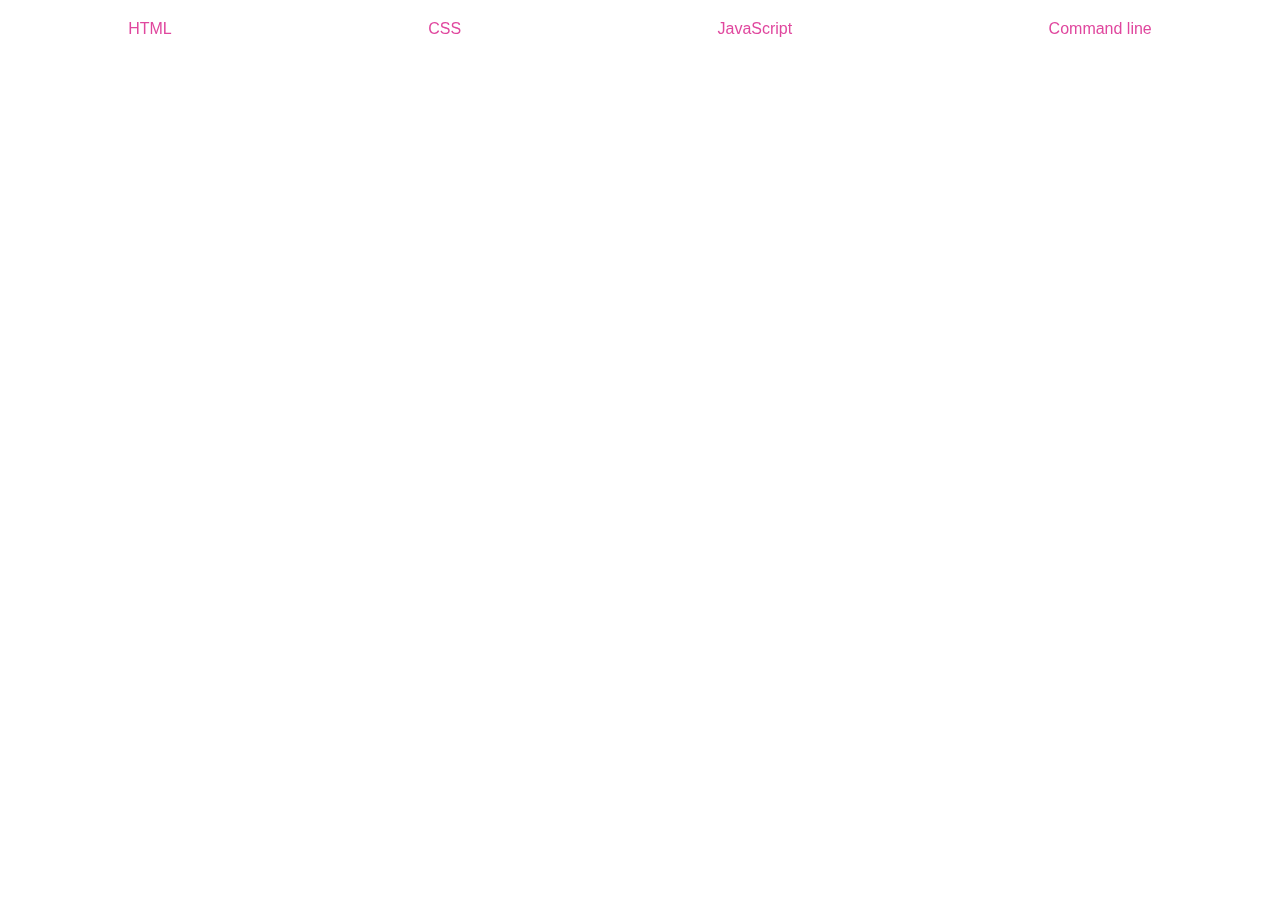
<file: index.html>
<!DOCTYPE html>
<html lang="en">
<head>
    <meta charset="UTF-8">
    <meta http-equiv="X-UA-Compatible" content="IE=edge">
    <meta name="viewport" content="width=device-width, initial-scale=1.0">
    <script src="https://code.jquery.com/jquery-1.10.2.js"></script>
    <script src="script.js"></script>
    <link rel="stylesheet" href="/style.css">
    <title>CSS</title>
</head>
<body>
    <header id="header"></header>
</body>
</html>
</file>
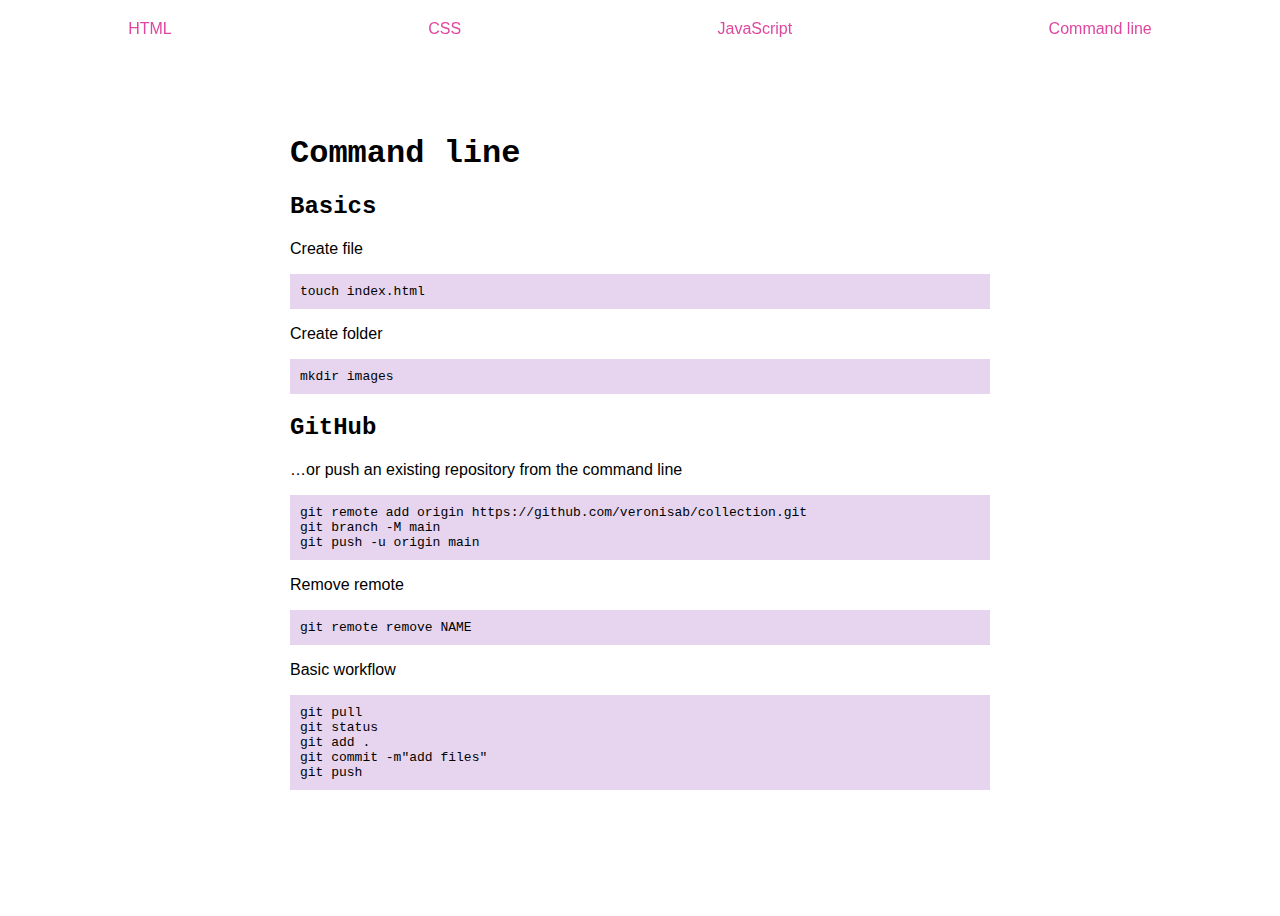
<file: commandline.html>
<!DOCTYPE html>
<html lang="en">
<head>
    <meta charset="UTF-8">
    <meta http-equiv="X-UA-Compatible" content="IE=edge">
    <meta name="viewport" content="width=device-width, initial-scale=1.0">
    <script src="https://code.jquery.com/jquery-1.10.2.js"></script>
    <script src="script.js"></script>
    <link rel="stylesheet" href="/style.css">
    <title>Command line</title>
</head>
<body>
    <header id="header"></header>

    <main>
        <section>
            <h1>Command line</h1>
            <h2>Basics</h2>
            <p>Create file</p>
            <pre><code>touch index.html</code></pre>
            <p>Create folder</p>
            <pre><code>mkdir images</code></pre>
            <h2>GitHub</h2>
            <p> …or push an existing repository from the command line</p>
            <pre><code>git remote add origin https://github.com/veronisab/collection.git
git branch -M main
git push -u origin main</code></pre>
            <p>Remove remote</p>
            <pre><code>git remote remove NAME</code></pre>
            <p>Basic workflow</p>
            <pre><code>git pull
git status
git add .
git commit -m"add files"
git push</code></pre>
    
        </section>
    </main>
    </body>
</html>
</file>
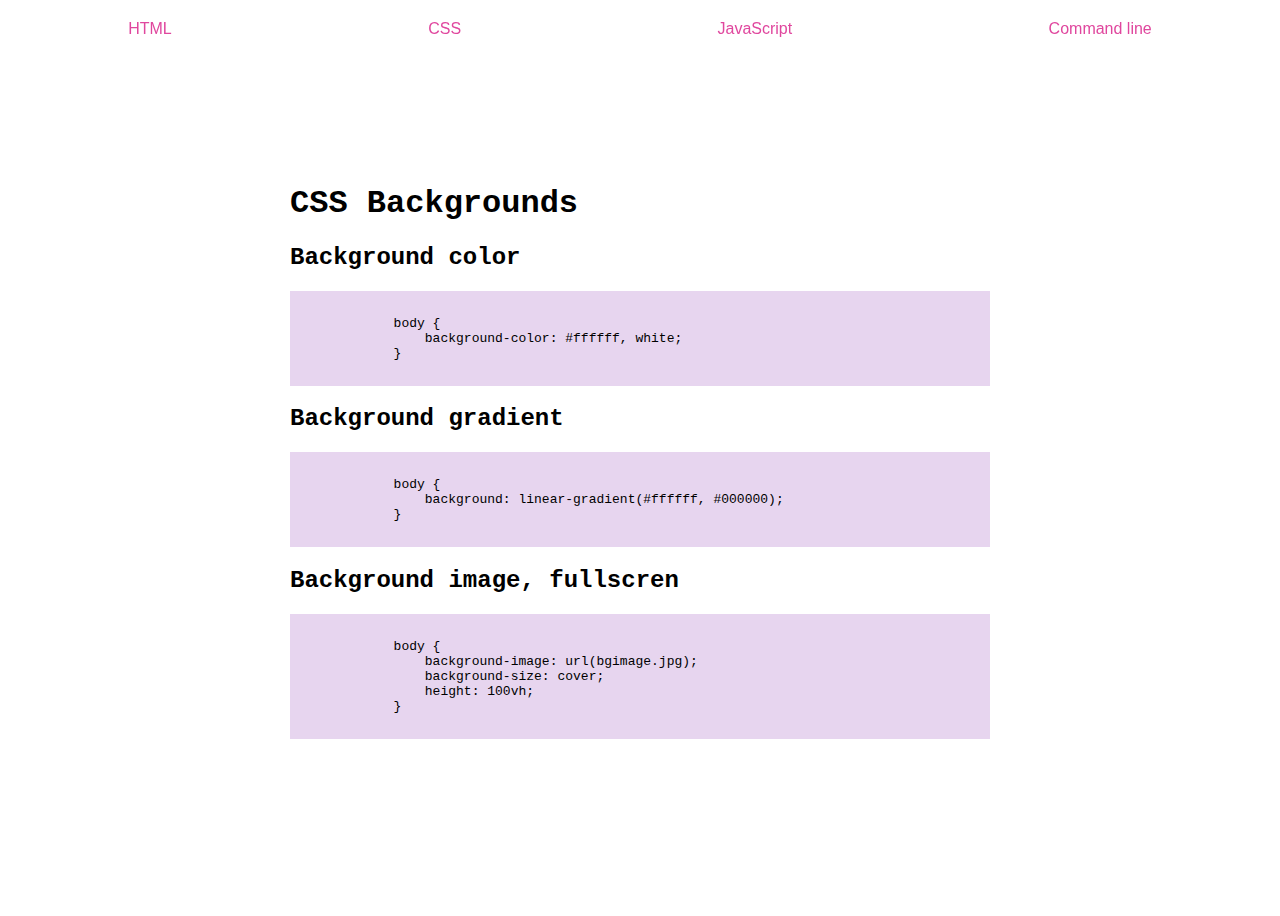
<file: css-bg.html>
<!DOCTYPE html>
<html lang="en">
<head>
    <meta charset="UTF-8">
    <meta http-equiv="X-UA-Compatible" content="IE=edge">
    <meta name="viewport" content="width=device-width, initial-scale=1.0">
    <script src="https://code.jquery.com/jquery-1.10.2.js"></script>
    <script src="script.js"></script>
    <link rel="stylesheet" href="/style.css">
    <title>CSS</title>
</head>
<body>
    <header id="header"></header>

    <main>
        <h1>CSS Backgrounds</h1>
        <section>
        <h2>Background color</h2>
        <pre><code>
            body {
                background-color: #ffffff, white;
            }
        </code></pre>
        <h2>Background gradient</h2>
        <pre><code>
            body {
                background: linear-gradient(#ffffff, #000000);
            }
        </code></pre>
        <h2>Background image, fullscren</h2>
        <pre><code>
            body {
                background-image: url(bgimage.jpg);
                background-size: cover;
                height: 100vh;
            }
        </code></pre>
        </section>
    
    
</body>
</html>
</file>
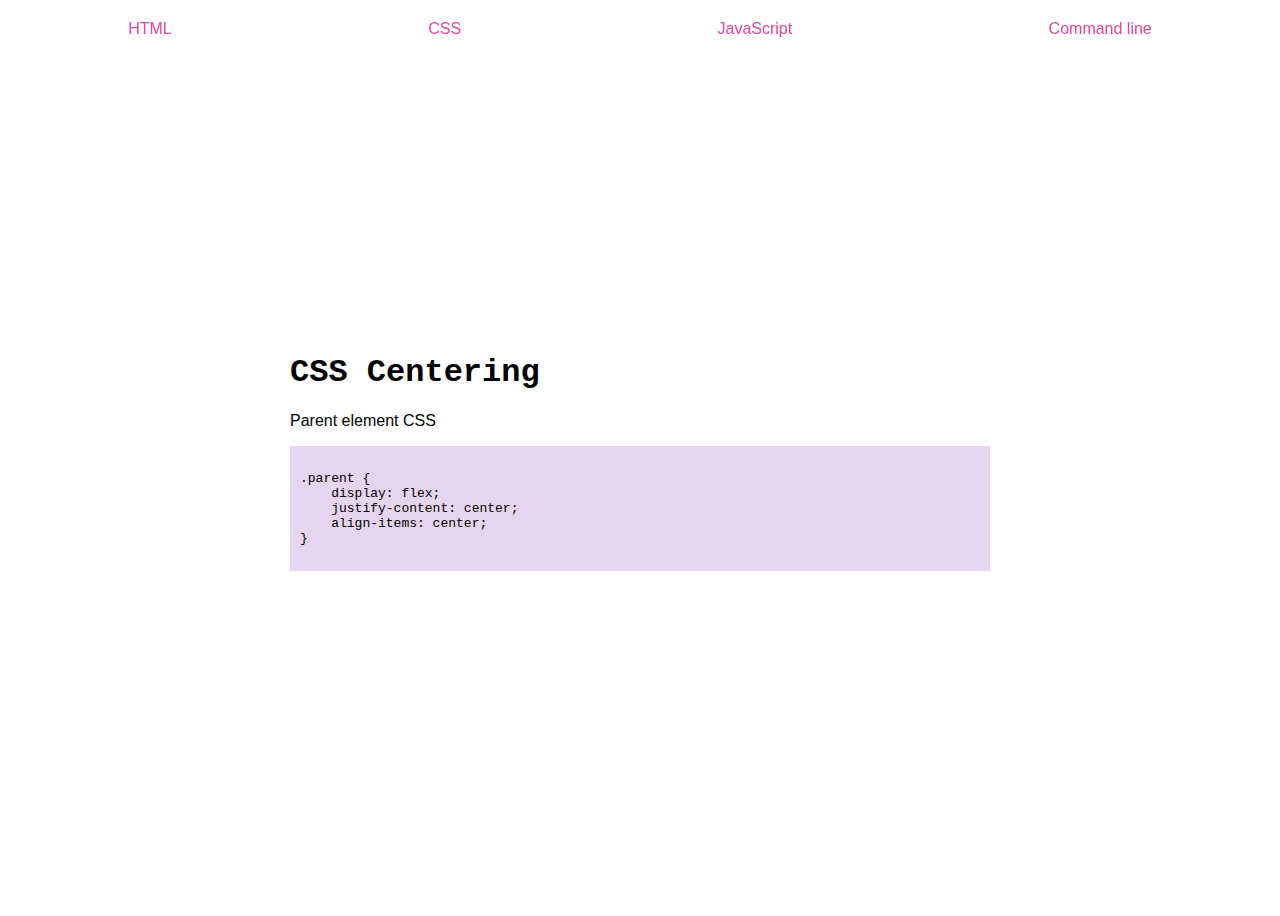
<file: css-centering.html>
<!DOCTYPE html>
<html lang="en">
<head>
    <meta charset="UTF-8">
    <meta http-equiv="X-UA-Compatible" content="IE=edge">
    <meta name="viewport" content="width=device-width, initial-scale=1.0">
    <script src="https://code.jquery.com/jquery-1.10.2.js"></script>
    <script src="script.js"></script>
    <link rel="stylesheet" href="/style.css">
    <title>CSS Centering</title>
</head>
<body>
    <header id="header"></header>

    <main>
        <h1>CSS Centering</h1>
        <section>
           <p>Parent element CSS</p>
           <pre>
            <code>
.parent {
    display: flex;
    justify-content: center;
    align-items: center;
}</code>
           </pre>

        </section>
    

    </main>
</body>
</html>
</file>
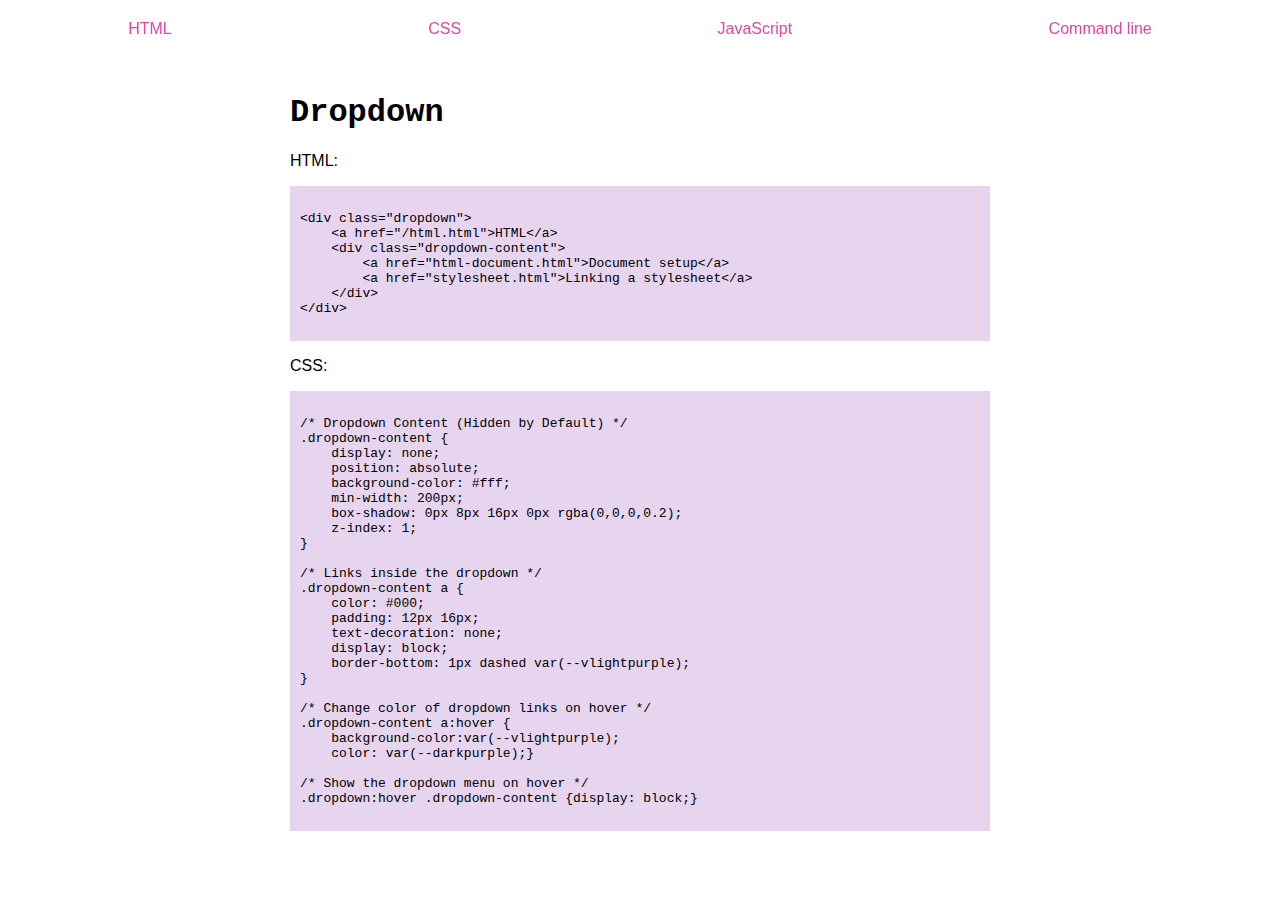
<file: css-dropdown.html>
<!DOCTYPE html>
<html lang="en">
<head>
    <meta charset="UTF-8">
    <meta http-equiv="X-UA-Compatible" content="IE=edge">
    <meta name="viewport" content="width=device-width, initial-scale=1.0">
    <script src="https://code.jquery.com/jquery-1.10.2.js"></script>
    <script src="script.js"></script>
    <link rel="stylesheet" href="/style.css">
    <title>Dropdown</title>
</head>
<body>
    <header id="header"></header>

    <main>
        <h1>Dropdown</h1>
        <section>

            <p>HTML:</p>
            <pre><code>
&lt;div class="dropdown"&gt;
    &lt;a href="/html.html"&gt;HTML&lt;/a&gt;
    &lt;div class="dropdown-content"&gt;
        &lt;a href="html-document.html"&gt;Document setup&lt;/a&gt;
        &lt;a href="stylesheet.html"&gt;Linking a stylesheet&lt;/a&gt;
    &lt;/div&gt;
&lt;/div&gt;
            </code></pre>
            <p>CSS:</p>
            <pre>
    <code>
/* Dropdown Content (Hidden by Default) */
.dropdown-content {
    display: none;
    position: absolute;
    background-color: #fff;
    min-width: 200px;
    box-shadow: 0px 8px 16px 0px rgba(0,0,0,0.2);
    z-index: 1;
}

/* Links inside the dropdown */
.dropdown-content a {
    color: #000;
    padding: 12px 16px;
    text-decoration: none;
    display: block;
    border-bottom: 1px dashed var(--vlightpurple);
}

/* Change color of dropdown links on hover */
.dropdown-content a:hover {
    background-color:var(--vlightpurple);
    color: var(--darkpurple);}

/* Show the dropdown menu on hover */
.dropdown:hover .dropdown-content {display: block;}
</code>
</pre>
</section>
</main>
</body>
</html>
</file>
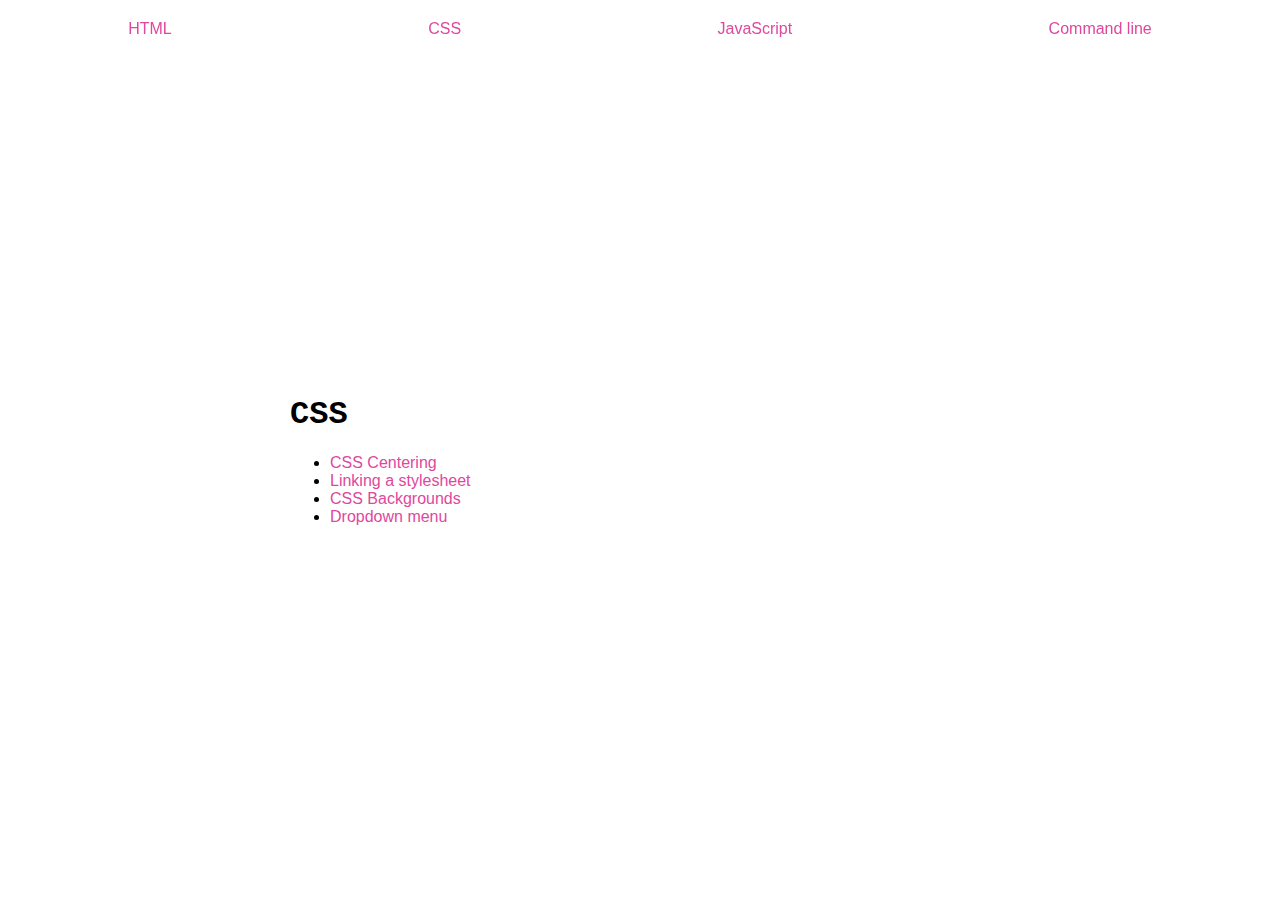
<file: css.html>
<!DOCTYPE html>
<html lang="en">
<head>
    <meta charset="UTF-8">
    <meta http-equiv="X-UA-Compatible" content="IE=edge">
    <meta name="viewport" content="width=device-width, initial-scale=1.0">
    <script src="https://code.jquery.com/jquery-1.10.2.js"></script>
    <script src="script.js"></script>
    <link rel="stylesheet" href="/style.css">
    <title>CSS</title>
</head>
<body>
    <header id="header"></header>

    <main>
        <h1>CSS</h1>
        <section>
          <ul>
            <li><a href="css-centering.html">CSS Centering</a></li>
            <li><a href="stylesheet.html">Linking a stylesheet</a></li>
            <li><a href="css-bg.html">CSS Backgrounds</a></li>
            <li><a href="css-dropdown.html">Dropdown menu</a></li>
            
          </ul>
        </section>
    

    </main>
</body>
</html>
</file>
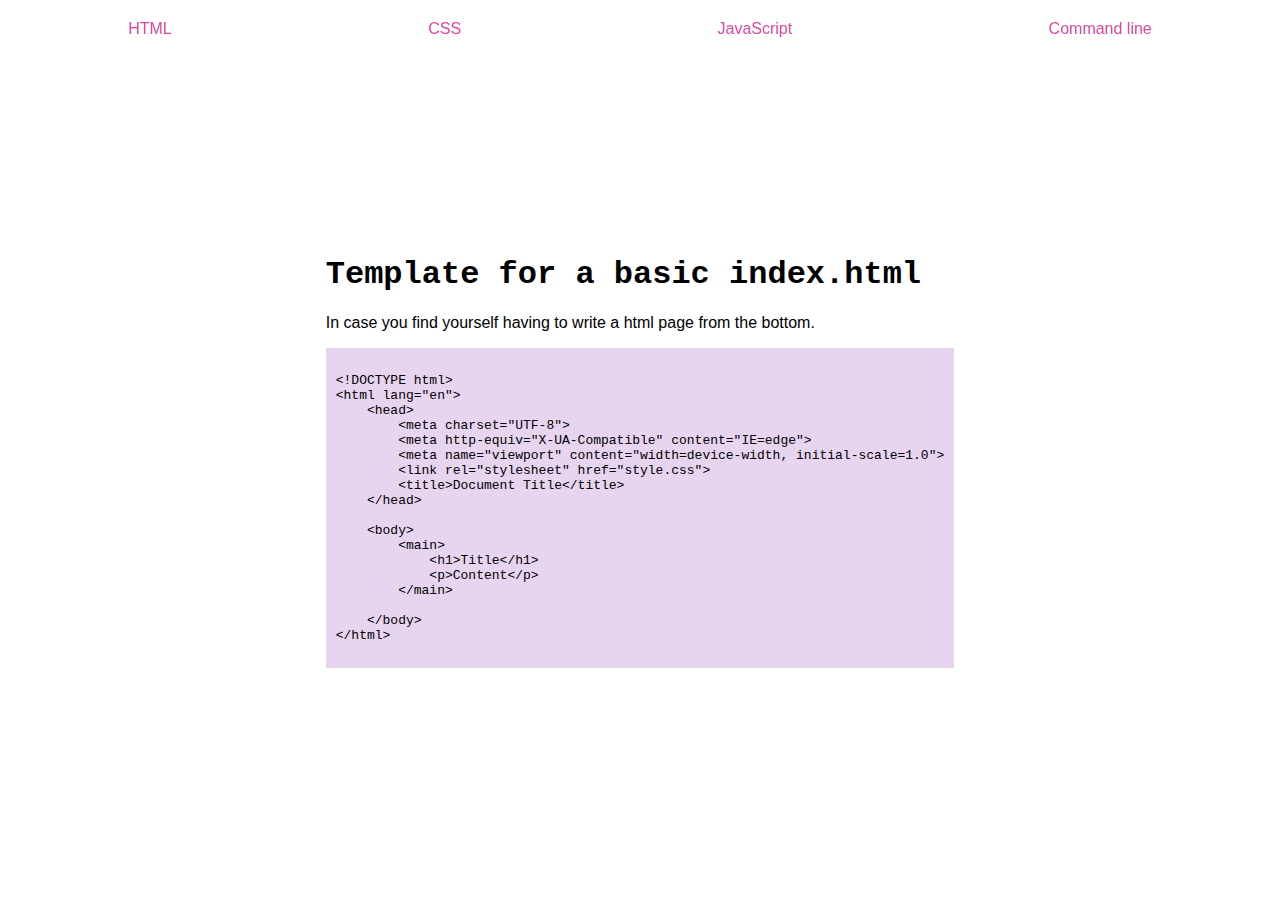
<file: html-document.html>
<!DOCTYPE html>
<html lang="en">
<head>
    <meta charset="UTF-8">
    <meta http-equiv="X-UA-Compatible" content="IE=edge">
    <meta name="viewport" content="width=device-width, initial-scale=1.0">
    <script src="https://code.jquery.com/jquery-1.10.2.js"></script>
    <script src="script.js"></script>
    <link rel="stylesheet" href="/style.css">
    <title>CSS</title>
</head>
<body>
    <header id="header"></header>
    <main>
        <h1>Template for a basic index.html</h1>
        <p>In case you find yourself having to write a html page from the bottom.</p>
<pre>
    <code>
&lt;!DOCTYPE html&gt;
&lt;html lang="en"&gt;
    &lt;head&gt;
        &lt;meta charset="UTF-8"&gt;
        &lt;meta http-equiv="X-UA-Compatible" content="IE=edge"&gt;
        &lt;meta name="viewport" content="width=device-width, initial-scale=1.0"&gt;
        &lt;link rel="stylesheet" href="style.css"&gt;
        &lt;title&gt;Document Title&lt;/title&gt;
    &lt;/head&gt;

    &lt;body&gt;
        &lt;main&gt;
            &lt;h1&gt;Title&lt;/h1&gt;
            &lt;p&gt;Content&lt;/p&gt;
        &lt;/main&gt;
    
    &lt;/body&gt;
&lt;/html&gt;
    </code>
</pre>
</main>
        

</body>
</html>
</file>
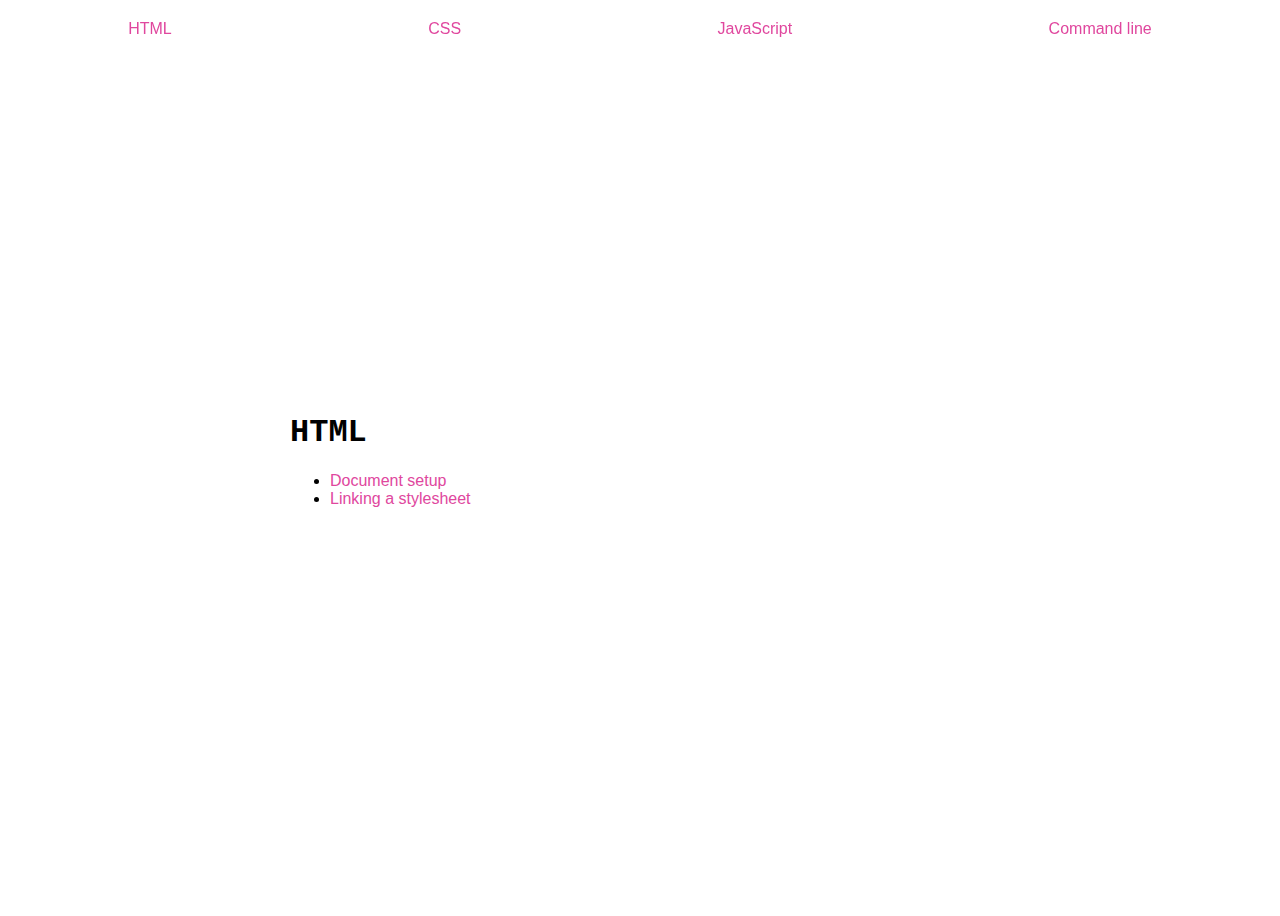
<file: html.html>
<!DOCTYPE html>
<html lang="en">
<head>
    <meta charset="UTF-8">
    <meta http-equiv="X-UA-Compatible" content="IE=edge">
    <meta name="viewport" content="width=device-width, initial-scale=1.0">
    <script src="https://code.jquery.com/jquery-1.10.2.js"></script>
    <script src="script.js"></script>
    <link rel="stylesheet" href="/style.css">
    <title>CSS</title>
</head>
<body>
    <header id="header"></header>

    <main>
        <h1>HTML</h1>
        <section>
          <ul>
            <li><a href="html-document.html">Document setup</a></li>
            <li><a href="stylesheet.html">Linking a stylesheet</a></li>
          </ul>
        </section>
    
    
</body>
</html>
</file>
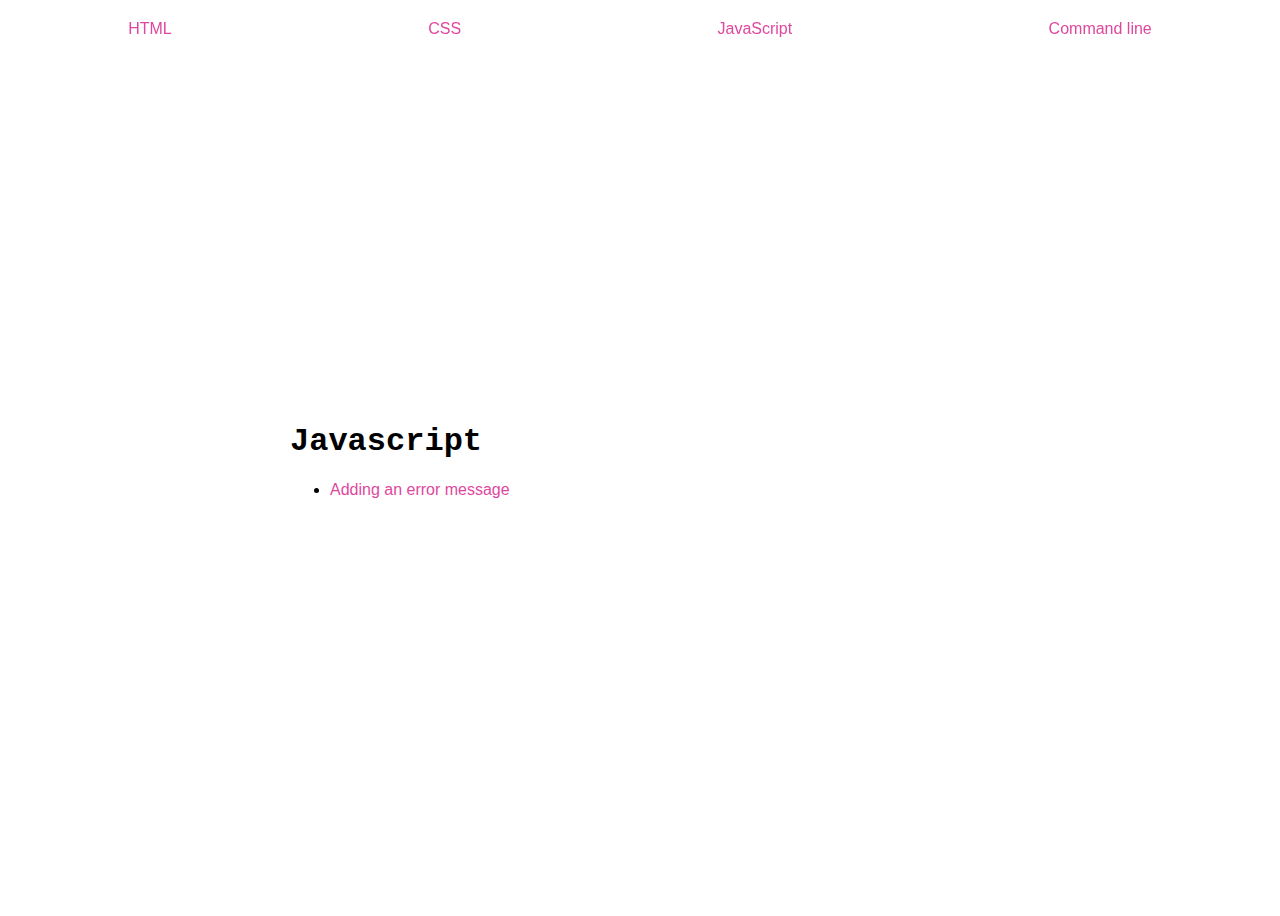
<file: javascript.html>
<!DOCTYPE html>
<html lang="en">
<head>
    <meta charset="UTF-8">
    <meta http-equiv="X-UA-Compatible" content="IE=edge">
    <meta name="viewport" content="width=device-width, initial-scale=1.0">
    <script src="https://code.jquery.com/jquery-1.10.2.js"></script>
    <script src="script.js"></script>
    <link rel="stylesheet" href="/style.css">
    <title>JavaScript</title>
</head>
<body>
    <header id="header"></header>

    <main>
        <h1>Javascript</h1>
        <section>
          <ul>
            <li><a href="js-error.html">Adding an error message</a></li>
          </ul>
        </section>
    

    </main>
</body>
</html>
</file>
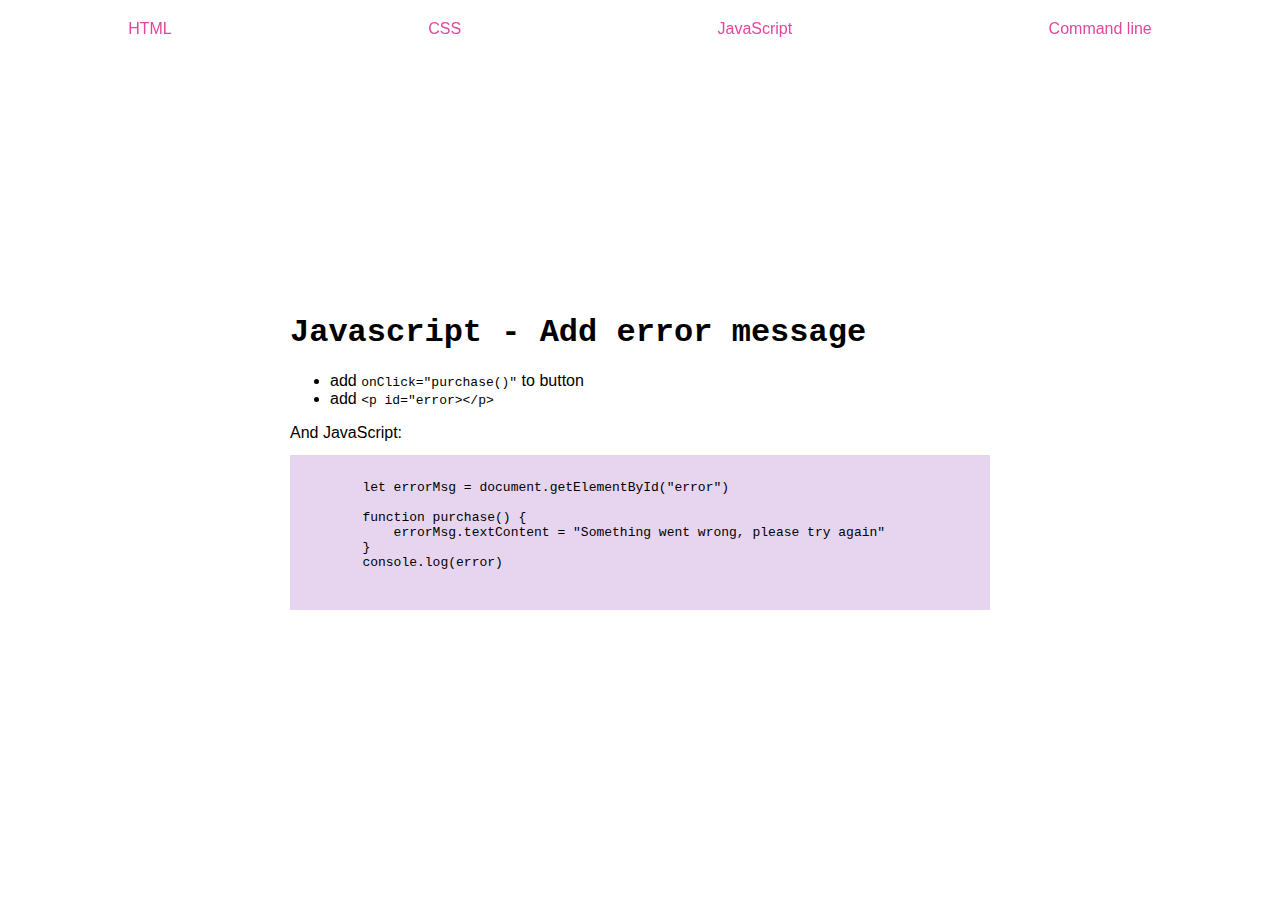
<file: js-error.html>
<!DOCTYPE html>
<html lang="en">
<head>
    <meta charset="UTF-8">
    <meta http-equiv="X-UA-Compatible" content="IE=edge">
    <meta name="viewport" content="width=device-width, initial-scale=1.0">
    <script src="https://code.jquery.com/jquery-1.10.2.js"></script>
    <script src="script.js"></script>
    <link rel="stylesheet" href="/style.css">
    <title>JavaScript</title>
</head>
<body>
    <header id="header"></header>

    <main>
        <h1>Javascript  - Add error message</h1>
        <section>
      <ul>
        <li>add <code>onClick="purchase()"</code> to button</li>
        <li>add <code>&lt;p id="error&gt;&lt;/p&gt;</code></li>
     
    </li>
      </ul>
      And JavaScript:
        <pre>
            <code>
        let errorMsg = document.getElementById("error")
        
        function purchase() {
            errorMsg.textContent = "Something went wrong, please try again"
        }
        console.log(error)
        
</code>
</pre>
</section>
</main>
</body>
</html>
</file>
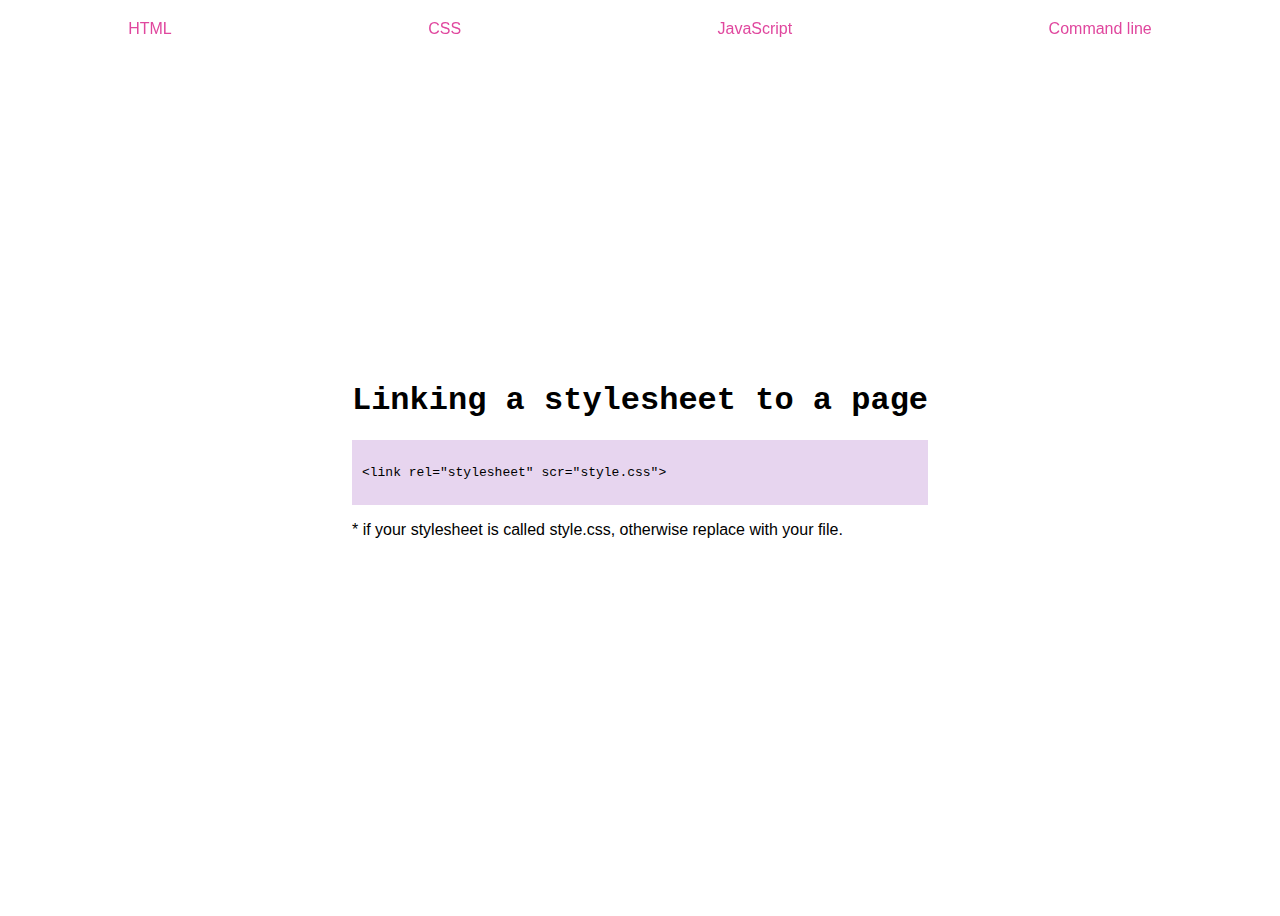
<file: stylesheet.html>
<!DOCTYPE html>
<html lang="en">
<head>
    <meta charset="UTF-8">
    <meta http-equiv="X-UA-Compatible" content="IE=edge">
    <meta name="viewport" content="width=device-width, initial-scale=1.0">
    <script src="https://code.jquery.com/jquery-1.10.2.js"></script>
    <script src="script.js"></script>
    <link rel="stylesheet" href="/style.css">
    <title>Linking a stylehseet</title>
</head>
<body>
    <header id="header"></header>
    <main>
        <h1>Linking a stylesheet to a page</h1>
        <pre><code>
&lt;link rel="stylesheet" scr="style.css"&gt;
        </code></pre>
       <p> * if your stylesheet is called style.css, otherwise replace with your file.</p>
    </main>
</body>
</html>
</file>
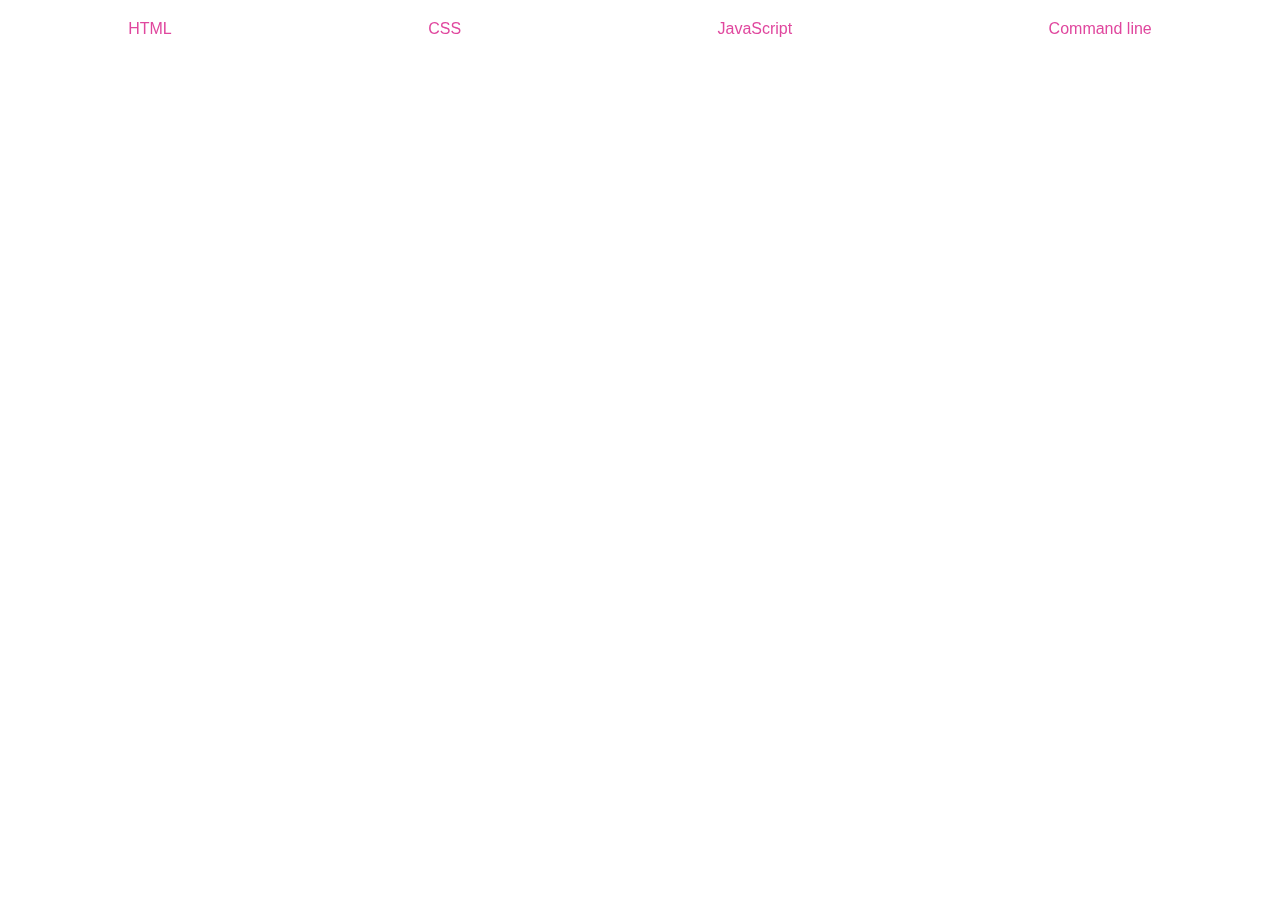
<file: template.html>
<!DOCTYPE html>
<html lang="en">
<head>
    <meta charset="UTF-8">
    <meta http-equiv="X-UA-Compatible" content="IE=edge">
    <meta name="viewport" content="width=device-width, initial-scale=1.0">
    <script src="https://code.jquery.com/jquery-1.10.2.js"></script>
    <script src="script.js"></script>
    <link rel="stylesheet" href="/style.css">
    <title>CSS</title>
</head>
<body>
    <header id="header"></header>
    
</body>
</html>
</file>
<file: style.css>
:root {
    --vlightpurple: #e7d5ef;
    --lightpurple: #9d7adf;
    --pink:#e0479e;
    --darkpurple:#4a306d;
    --darkblue:#0e273c;
}

body {
    background: #FFF;
    background-size: cover;
    display: flex;
    justify-content: center;
    align-items: center;
    font-family: Arial, Helvetica, sans-serif;
    height: 100vh;
}

h1 {
    font-size: 2em;
}

h1, h2 {
    font-family: 'Courier New', Courier, monospace;
}

a, a:visited {
    text-decoration: none;
    color: var(--pink);
    font-family: Arial, Helvetica, sans-serif;
    transition: 0.4s;
    cursor: pointer;
}

a:hover {
    color: var(--lightpurple)
}

header {
    display: inline-block;
    width: 100%;
    position: fixed;
    top: 0px;
    padding: 20px;
}

nav {
    display: flex;
    justify-content: space-around;
    align-items: center;
}

section {
    width: 700px;
    max-width: 700px;
}

pre {
    background-color: var(--vlightpurple);
    padding: 10px;
}

  /* Dropdown Content (Hidden by Default) */
  .dropdown-content {
    display: none;
    position: absolute;
    background-color: #fff;
    min-width: 200px;
    box-shadow: 0px 8px 16px 0px rgba(0,0,0,0.2);
    z-index: 1;
  }
  
  /* Links inside the dropdown */
  .dropdown-content a {
    color: #000;
    padding: 12px 16px;
    text-decoration: none;
    display: block;
    border-bottom: 1px dashed var(--vlightpurple);
  }
  
  /* Change color of dropdown links on hover */
  .dropdown-content a:hover {
    background-color:var(--vlightpurple);
    color: var(--darkpurple);}
  
  /* Show the dropdown menu on hover */
  .dropdown:hover .dropdown-content {display: block;}
</file>
